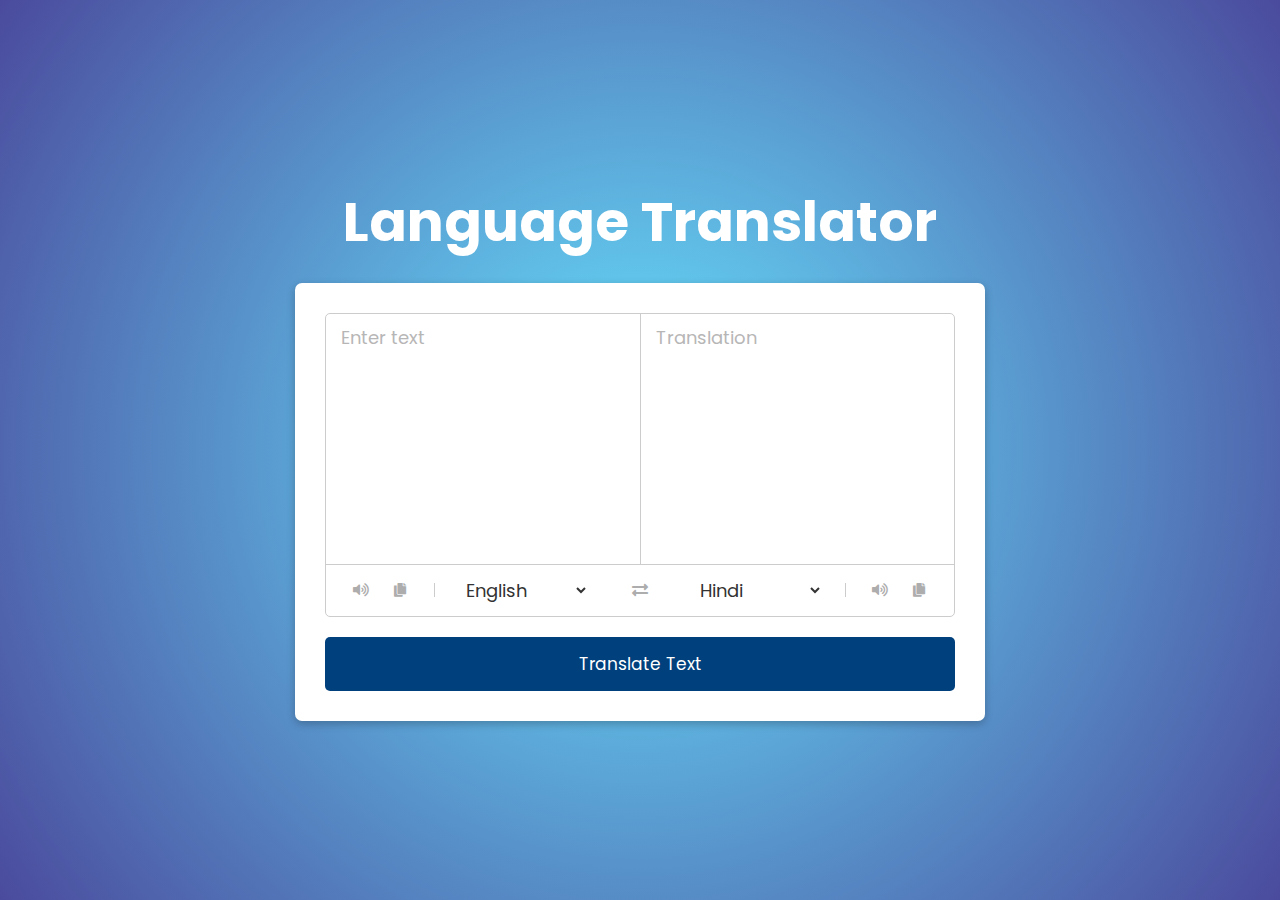
<file: index.html>
<!DOCTYPE html>
<!-- Coding By CodingNepal - youtube.com/codingnepal -->
<html lang="en" dir="ltr">
  <head>
    <meta charset="utf-8">  
    <title>Language Translator</title>
    <link rel="stylesheet" href="style.css">
    <meta name="viewport" content="width=device-width, initial-scale=1.0">
    <!-- Font Awesome CDN Link for Icons -->
    <link rel="stylesheet" href="https://cdnjs.cloudflare.com/ajax/libs/font-awesome/5.15.3/css/all.min.css"/>
  </head>
  <body>
    <div>
      <div><h1>Language Translator</h1></div>
      <div class="container">
        <div class="wrapper">
          <div class="text-input">
            <textarea spellcheck="false" class="from-text" placeholder="Enter text"></textarea>
            <textarea spellcheck="false" readonly disabled class="to-text" placeholder="Translation"></textarea>
          </div>
          <ul class="controls">
            <li class="row from">
              <div class="icons">
                <i id="from" class="fas fa-volume-up"></i>
                <i id="from" class="fas fa-copy"></i>
              </div>
              <select></select>
            </li>
            <li class="exchange"><i class="fas fa-exchange-alt"></i></li>
            <li class="row to">
              <select></select>
              <div class="icons">
                <i id="to" class="fas fa-volume-up"></i>
                <i id="to" class="fas fa-copy"></i>
              </div>
            </li>
          </ul>
        </div>
        <button>Translate Text</button>
      </div>
    </div>

    <script src="countries.js"></script>
    <script src="script.js"></script>

  </body>
</html>
</file>
<file: style.css>
/* Import Google Font - Poppins */
@import url('https://fonts.googleapis.com/css2?family=Poppins:wght@400;500;600;700&display=swap');
*{
  margin: 0;
  padding: 0;
  box-sizing: border-box;
  font-family: 'Poppins', sans-serif;
}
body{
  display: flex;
  align-items: center;
  justify-content: center;
  padding: 0 10px;
  min-height: 100vh;
  /* background: #5372F0; */
  background: rgb(0,212,255);
  background: radial-gradient(circle, rgba(0,212,255,0.5970763305322129) 0%, rgba(9,9,121,0.7315301120448179) 100%, rgba(0,212,255,1) 100%); 

  /* background-image: url(bg.png);
  background-repeat: no-repeat;
  background-size: cover; */
}

h1{
  text-shadow: #999;
  color: rgb(255, 255, 255);
  text-align: center;
  margin-bottom: 20px;
  font-size: 55px;
}

.container{
  max-width: 690px;
  width: 100%;
  padding: 30px;
  background: #fff;
  border-radius: 7px;
  box-shadow: rgba(0, 0, 0, 0.24) 0px 3px 8px;
}
.wrapper{
  border-radius: 5px;
  border: 1px solid #ccc;
}
.wrapper .text-input{
  display: flex;
  border-bottom: 1px solid #ccc;
}
.text-input .to-text{
  border-radius: 0px;
  border-left: 1px solid #ccc;
}
.text-input textarea{
  height: 250px;
  width: 100%;
  border: none;
  outline: none;
  resize: none;
  background: none;
  font-size: 18px;
  padding: 10px 15px;
  border-radius: 5px;
}
.text-input textarea::placeholder{
  color: #b7b6b6;
}
.controls, li, .icons, .icons i{
  display: flex;
  align-items: center;
  justify-content: space-between;
}
.controls{
  list-style: none;
  padding: 12px 15px;
}
.controls .row .icons{
  width: 38%;
}
.controls .row .icons i{
  width: 50px;
  color: #adadad;
  font-size: 14px;
  cursor: pointer;
  transition: transform 0.2s ease;
  justify-content: center;
}
.controls .row.from .icons{
  padding-right: 15px;
  border-right: 1px solid #ccc;
}
.controls .row.to .icons{
  padding-left: 15px;
  border-left: 1px solid #ccc;
}
.controls .row select{
  color: #333;
  border: none;
  outline: none;
  font-size: 18px;
  background: none;
  padding-left: 5px;
}
.text-input textarea::-webkit-scrollbar{
  width: 4px;
}
.controls .row select::-webkit-scrollbar{
  width: 8px;
}
.text-input textarea::-webkit-scrollbar-track,
.controls .row select::-webkit-scrollbar-track{
  background: #fff;
}
.text-input textarea::-webkit-scrollbar-thumb{
  background: #ddd;
  border-radius: 8px;
}
.controls .row select::-webkit-scrollbar-thumb{
  background: #999;
  border-radius: 8px;
  border-right: 2px solid #ffffff;
}
.controls .exchange{
  color: #adadad;
  cursor: pointer;
  font-size: 16px;
  transition: transform 0.2s ease;
}
.controls i:active{
  transform: scale(0.9);
}
.container button{
  width: 100%;
  padding: 14px;
  outline: none;
  border: none;
  color: #fff;
  cursor: pointer;
  margin-top: 20px;
  font-size: 17px;
  border-radius: 5px;
  background: #00407d;
}

@media (max-width: 660px){
  .container{
    padding: 20px;
  }
  .wrapper .text-input{
    flex-direction: column;
  }
  .text-input .to-text{
    border-left: 0px;
    border-top: 1px solid #ccc;
  }
  .text-input textarea{
    height: 200px;
  }
  .controls .row .icons{
    display: none;
  }
  .container button{
    padding: 13px;
    font-size: 16px;
  }
  .controls .row select{
    font-size: 16px;
  }
  .controls .exchange{
    font-size: 14px;
  }
}
</file>
